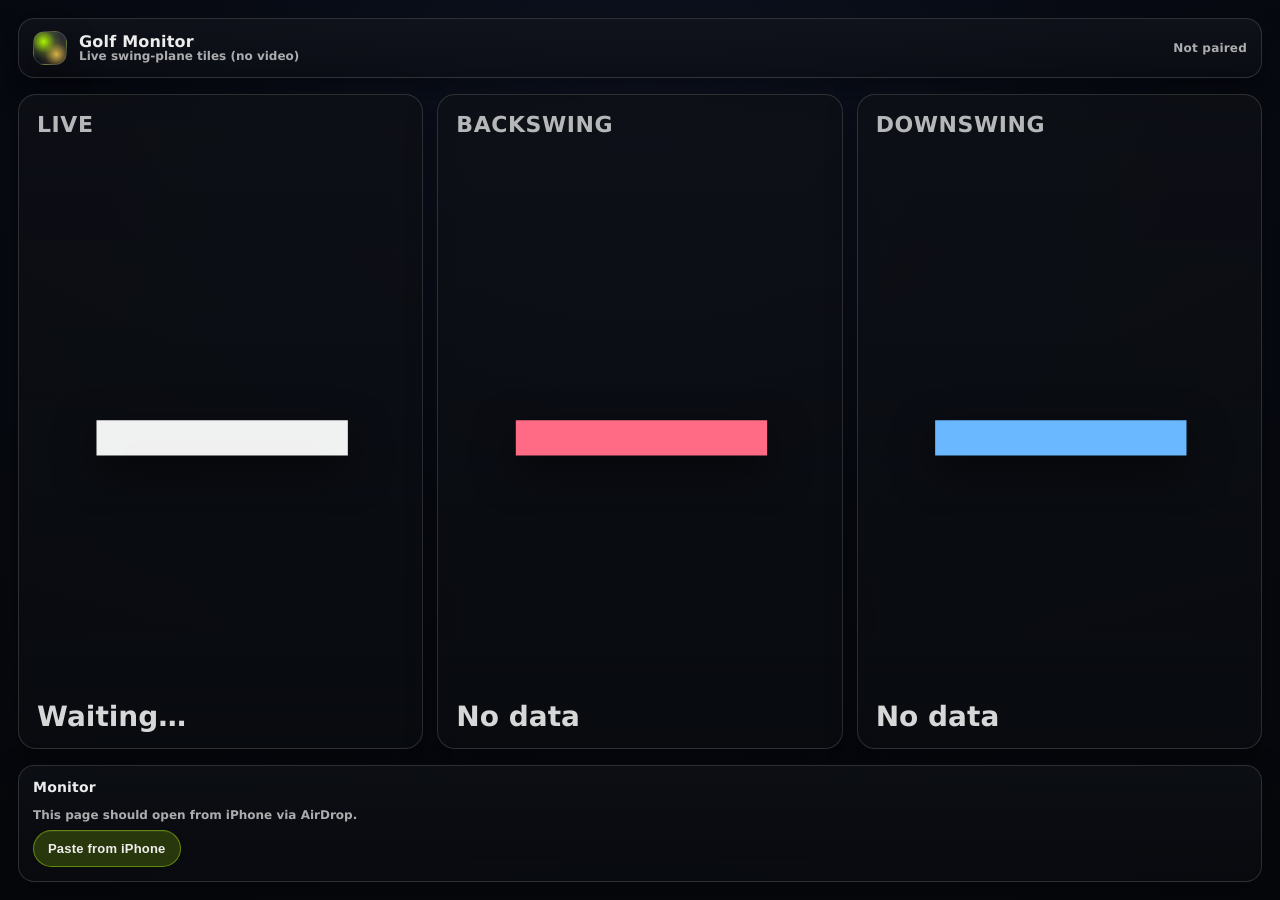
<file: monitor.html>
<!doctype html>
<html lang="en">
  <head>
    <meta charset="utf-8" />
    <meta name="viewport" content="width=device-width, initial-scale=1, viewport-fit=cover" />
    <meta name="theme-color" content="#0b0f19" />
    <title>Golf Monitor</title>
    <link rel="stylesheet" href="./styles.css" />
  </head>
  <body>
    <main class="monitorRoot" aria-label="Swing monitor">
      <header class="monitorHeader">
        <div class="monitorTitle">
          <div class="brandMark" aria-hidden="true"></div>
          <div>
            <div class="monitorTitleTop">Golf Monitor</div>
            <div class="monitorTitleSub">Live swing-plane tiles (no video)</div>
          </div>
        </div>
        <div class="monitorStatus" id="monitorStatus" role="status" aria-live="polite">Not paired</div>
      </header>

      <section class="monitorGrid" aria-label="Swing tiles">
        <div class="monitorTile live" id="tileLive">
          <div class="monitorTileLabel">Live</div>
          <div class="monitorTileBig" id="liveIcon"><span class="monitorTileGlyph" aria-hidden="true">—</span></div>
          <div class="monitorTileMeta" id="liveMeta">Waiting…</div>
        </div>
        <div class="monitorTile backswing" id="tileBackswing">
          <div class="monitorTileLabel">Backswing</div>
          <div class="monitorTileBig" id="backIcon"><span class="monitorTileGlyph" aria-hidden="true">—</span></div>
          <div class="monitorTileMeta" id="backMeta">No data</div>
        </div>
        <div class="monitorTile downswing" id="tileDownswing">
          <div class="monitorTileLabel">Downswing</div>
          <div class="monitorTileBig" id="downIcon"><span class="monitorTileGlyph" aria-hidden="true">—</span></div>
          <div class="monitorTileMeta" id="downMeta">No data</div>
        </div>
      </section>

      <section class="monitorPair" aria-label="Pairing">
        <div class="monitorPairCard">
          <div class="monitorPairTitle">Monitor</div>

          <!-- Shown before an offer arrives -->
          <div id="pairIdle">
            <div class="monitorPairHint">This page should open from iPhone via AirDrop.</div>
            <div class="monitorPairRow">
              <button class="btn primary" type="button" id="btnPasteOffer">Paste from iPhone</button>
            </div>
            <div id="panePaste" hidden>
              <textarea id="offerText" class="monitorText" rows="4" spellcheck="false" autocapitalize="off" placeholder="Paste the link or offer text here…"></textarea>
              <div class="monitorPairRow">
                <button class="btn primary" type="button" id="btnUseOffer">Use offer</button>
              </div>
            </div>
          </div>

          <!-- Shown after the offer is processed and an answer is ready -->
          <div id="pairAnswer" hidden>
            <div class="monitorPairHint" id="answerHint">Answer ready</div>
            <div class="monitorPairRow">
              <button class="btn" type="button" id="btnCopyAnswer">Copy (fallback)</button>
            </div>
          </div>
        </div>
      </section>
    </main>

    <script type="module" src="./monitor.js"></script>
  </body>
</html>
</file>
<file: styles.css>
:root {
  color-scheme: dark;
  --bg: #06070b;
  --bg2: #070a12;
  --panel: rgba(14, 16, 22, 0.68);
  --panel-2: rgba(10, 12, 16, 0.72);
  --panel-border: rgba(255, 255, 255, 0.10);
  --panel-border-2: rgba(255, 255, 255, 0.14);
  --text: rgba(255, 255, 255, 0.92);
  --muted: rgba(255, 255, 255, 0.66);
  --faint: rgba(255, 255, 255, 0.10);

  /* Brand accents (match reference: acid green + warm highlights) */
  --lime: #b5ff00;
  --lime-2: #7dff4d;
  --amber: #ffd44d;
  --primary: var(--lime);
  --danger: #ff4d6d;

  --shadow: 0 18px 70px rgba(0, 0, 0, 0.50);
  --shadow-soft: 0 10px 30px rgba(0, 0, 0, 0.35);
  --radius: 16px;
  --radius-sm: 12px;
  --radius-pill: 999px;
  --dock-pad: 10px;
}

*,
*::before,
*::after {
  box-sizing: border-box;
}

html,
body {
  height: 100%;
  margin: 0;
  background: radial-gradient(1200px 900px at 50% 15%, #0e1321 0%, var(--bg2) 45%, var(--bg) 100%);
  color: var(--text);
  font-family: ui-sans-serif, system-ui, -apple-system, Segoe UI, Roboto, Arial,
    "Apple Color Emoji", "Segoe UI Emoji";
  -webkit-font-smoothing: antialiased;
  text-rendering: geometricPrecision;
}

.app {
  height: 100%;
}

.stage {
  position: relative;
  width: 100vw;
  height: 100vh;
  height: 100dvh;
  overflow: hidden;
  background: #000;
  touch-action: none;
}

.vignette {
  position: absolute;
  inset: 0;
  z-index: 0;
  pointer-events: none;
  background:
    radial-gradient(1200px 700px at 50% 30%, rgba(0,0,0,0) 52%, rgba(0,0,0,0.52) 100%),
    radial-gradient(900px 500px at 10% 10%, rgba(181,255,0,0.10) 0%, rgba(181,255,0,0) 55%),
    radial-gradient(900px 500px at 90% 15%, rgba(255,212,77,0.10) 0%, rgba(255,212,77,0) 55%);
}

.video {
  position: absolute;
  inset: 0;
  display: block;
  width: 100%;
  height: 100%;
  object-fit: cover;
  object-position: 50% 50%;
  transform: scaleX(-1);
  filter: contrast(1.05) saturate(1.06);
}

.overlay {
  position: absolute;
  inset: 0;
  width: 100%;
  height: 100%;
  z-index: 2;
}

.hud {
  position: absolute;
  left: env(safe-area-inset-left);
  right: env(safe-area-inset-right);
  display: flex;
  gap: 10px;
  align-items: center;
  padding: 10px 12px;
  background: linear-gradient(180deg, rgba(18,20,28,0.78) 0%, rgba(12,14,20,0.62) 100%);
  border: 1px solid var(--panel-border-2);
  backdrop-filter: blur(10px);
  -webkit-backdrop-filter: blur(10px);
  margin: 10px;
  border-radius: var(--radius);
  box-shadow: var(--shadow-soft);
  z-index: 5;
}

.hud.top {
  top: env(safe-area-inset-top);
  justify-content: space-between;
}

.hud.bottom {
  /* Sit above the iOS home indicator so the handle doesn't conflict with the
     system swipe-up gesture. env(safe-area-inset-bottom) is 34px on Face ID
     iPhones; we add a 4px visual gap on top of that. */
  bottom: calc(env(safe-area-inset-bottom, 0px) + 4px);
  left: 10px;
  right: 10px;
  margin: 0;
  border-radius: var(--radius) var(--radius) var(--radius) var(--radius);
  justify-content: center;
  /* No top padding — the hudHandle provides that height */
  padding: 0 var(--dock-pad) var(--dock-pad);
  /* Collapsed: only the handle (36px) peeks above the bottom position */
  transform: translateY(calc(100% - 36px));
  transition: transform 320ms cubic-bezier(0.32, 0.72, 0, 1);
  overflow: hidden;
  /* Ensure the dock can't exceed available width */
  flex-direction: column;
  align-items: center;
}

.hud.bottom.expanded {
  transform: translateY(0);
}

/* During active recording: completely slide below screen */
.hud.bottom.recording {
  transform: translateY(100%);
  pointer-events: none;
}

/* Top HUD: keep existing fade-out auto-hide */
.hud.top.hidden {
  opacity: 0;
  pointer-events: none;
  transform: translateY(-10px);
}

.hud.top {
  transition: opacity 180ms ease, transform 180ms ease;
}

/* ── Drawer handle ──────────────────────────────────────────────────────────── */

.hudHandle {
  width: calc(100% + var(--dock-pad) * 2); /* stretch to panel edges */
  height: 36px;
  margin: 0 calc(-1 * var(--dock-pad));
  display: flex;
  align-items: center;
  justify-content: center;
  cursor: pointer;
  touch-action: none;
  user-select: none;
  flex-shrink: 0;
  border-radius: var(--radius) var(--radius) 0 0;
}

.hudHandlePill {
  width: 36px;
  height: 4px;
  border-radius: 2px;
  background: rgba(255, 255, 255, 0.28);
  transition: background 160ms ease, width 160ms ease;
}

.hudHandle:hover .hudHandlePill,
.hudHandle:active .hudHandlePill {
  background: rgba(255, 255, 255, 0.58);
  width: 44px;
}

.seg {
  display: inline-flex;
  border: 1px solid var(--panel-border);
  border-radius: var(--radius-pill);
  overflow: hidden;
  background: rgba(255, 255, 255, 0.04);
  box-shadow: inset 0 1px 0 rgba(255,255,255,0.06);
}

.segBtn {
  border: 0;
  background: transparent;
  color: var(--muted);
  padding: 10px 14px;
  font-size: 13px;
  font-weight: 800;
  letter-spacing: 0.2px;
}

.segBtn.active {
  background: rgba(255, 255, 255, 0.10);
  color: var(--text);
}

.select {
  appearance: none;
  border: 1px solid var(--panel-border);
  background: rgba(255, 255, 255, 0.06);
  color: var(--text);
  padding: 10px 14px;
  border-radius: var(--radius-pill);
  font-size: 13px;
  font-weight: 800;
  letter-spacing: 0.2px;
  box-shadow: inset 0 1px 0 rgba(255,255,255,0.06);
}

.select:disabled {
  opacity: 0.45;
}

.countdown {
  position: absolute;
  inset: 0;
  display: none;
  align-items: center;
  justify-content: center;
  background:
    radial-gradient(700px 500px at 50% 40%, rgba(0,0,0,0.10) 0%, rgba(0,0,0,0.42) 70%, rgba(0,0,0,0.55) 100%);
  user-select: none;
  pointer-events: none;
  z-index: 6;
}

.countdown.show {
  display: flex;
}

.countdownStack {
  display: flex;
  flex-direction: column;
  align-items: center;
  gap: 10px;
}

.countdownNum {
  font-size: 96px;
  font-weight: 900;
  letter-spacing: -2px;
  color: rgba(255, 255, 255, 0.94);
  text-shadow: 0 12px 40px rgba(0, 0, 0, 0.55);
  line-height: 1;
  min-height: 1em;
}

.countdownHint {
  font-size: 15px;
  font-weight: 750;
  letter-spacing: 0.02em;
  color: rgba(255, 255, 255, 0.76);
  text-align: center;
  max-width: min(340px, 86vw);
  line-height: 1.35;
  text-shadow: 0 4px 20px rgba(0, 0, 0, 0.45);
}

.stopFloat {
  position: absolute;
  top: calc(env(safe-area-inset-top) + 12px);
  right: calc(env(safe-area-inset-right) + 12px);
  z-index: 10;
  display: none;
  appearance: none;
  border: 1px solid color-mix(in oklab, var(--danger) 48%, var(--panel-border));
  background: color-mix(in oklab, var(--danger) 22%, rgba(255, 255, 255, 0.06));
  color: var(--text);
  padding: 10px 14px;
  border-radius: var(--radius-pill);
  font-size: 13px;
  font-weight: 900;
  letter-spacing: 0.2px;
  box-shadow: var(--shadow-soft);
}

.stopFloat.show {
  display: inline-flex;
}

.stopFloat:disabled {
  opacity: 0.6;
}

.brand {
  display: flex;
  align-items: center;
  gap: 10px;
  min-width: 0;
}

.brandMark {
  width: 34px;
  height: 34px;
  border-radius: 12px;
  background:
    radial-gradient(18px 18px at 30% 30%, rgba(181,255,0,0.95) 0%, rgba(181,255,0,0.12) 65%, rgba(181,255,0,0) 100%),
    radial-gradient(18px 18px at 70% 70%, rgba(255,212,77,0.82) 0%, rgba(255,212,77,0.10) 65%, rgba(255,212,77,0) 100%),
    linear-gradient(180deg, rgba(255,255,255,0.14) 0%, rgba(255,255,255,0.02) 100%);
  border: 1px solid rgba(255,255,255,0.12);
  box-shadow: 0 10px 30px rgba(0,0,0,0.35);
}

.brandText {
  display: grid;
  gap: 2px;
}

.brandTitle {
  font-weight: 900;
  letter-spacing: 0.2px;
  font-size: 14px;
  line-height: 1.1;
}

.brandSub {
  font-weight: 700;
  font-size: 12px;
  color: var(--muted);
  line-height: 1.1;
}

.status {
  font-size: 12px;
  color: var(--muted);
  text-align: right;
  font-weight: 700;
  letter-spacing: 0.15px;
}

.btn {
  appearance: none;
  border: 1px solid var(--panel-border);
  background: rgba(255, 255, 255, 0.06);
  color: var(--text);
  padding: 10px 14px;
  border-radius: var(--radius-pill);
  font-size: 13px;
  font-weight: 900;
  letter-spacing: 0.2px;
  display: inline-flex;
  align-items: center;
  gap: 10px;
  box-shadow: inset 0 1px 0 rgba(255,255,255,0.06);
  user-select: none;
}

.btn:disabled {
  opacity: 0.45;
}

.btn.primary {
  background: color-mix(in oklab, var(--primary) 26%, rgba(255, 255, 255, 0.06));
  border-color: color-mix(in oklab, var(--primary) 54%, var(--panel-border));
}

.btn.danger {
  background: color-mix(in oklab, var(--danger) 20%, rgba(255, 255, 255, 0.06));
  border-color: color-mix(in oklab, var(--danger) 52%, var(--panel-border));
}

.btn.accent {
  background: color-mix(in oklab, var(--amber) 18%, rgba(255, 255, 255, 0.06));
  border-color: color-mix(in oklab, var(--amber) 45%, var(--panel-border));
}

.btnIcon {
  width: 18px;
  height: 18px;
  display: inline-flex;
  align-items: center;
  justify-content: center;
  flex: 0 0 auto;
  opacity: 0.92;
}

.btnIcon svg {
  width: 18px;
  height: 18px;
}

.srOnly {
  position: absolute;
  width: 1px;
  height: 1px;
  padding: 0;
  margin: -1px;
  overflow: hidden;
  clip: rect(0, 0, 0, 0);
  white-space: nowrap;
  border: 0;
}

.btnLabel {
  line-height: 1;
}

.btn.small {
  padding: 8px 10px;
  font-size: 13px;
}

.dock {
  width: min(420px, 100%);
  display: grid;
  grid-template-columns: 1fr;
  grid-template-rows: auto auto auto;
  gap: 10px;
  align-items: center;
}

.group {
  display: inline-flex;
  align-items: center;
  gap: 10px;
  padding: 8px;
  border-radius: var(--radius);
  background: linear-gradient(180deg, rgba(255,255,255,0.06) 0%, rgba(255,255,255,0.03) 100%);
  border: 1px solid rgba(255,255,255,0.10);
  box-shadow: inset 0 1px 0 rgba(255,255,255,0.06);
  justify-content: center;
  min-width: 0;
}

.group.row1 {
  width: 100%;
  justify-content: stretch;
}

.group.row2,
.group.row3,
.group.row3a {
  justify-content: space-between;
}

.btn.iconOnly {
  width: 56px;
  height: 52px;
  padding: 0;
  justify-content: center;
  border-radius: 16px;
  gap: 0;
}

.btn.iconOnly .btnIcon {
  width: 22px;
  height: 22px;
  opacity: 0.95;
}

.btn.iconOnly .btnIcon svg {
  width: 22px;
  height: 22px;
}

.group.row2 .btn,
.group.row3 .btn,
.group.row3a .btn {
  flex: 0 0 auto;
}

.group.row3 .select {
  width: 92px;
  text-align: center;
  padding-left: 12px;
  padding-right: 12px;
}

.group.row2 .segBtn {
  padding-left: 16px;
  padding-right: 16px;
}

.group.row2 .seg {
  flex: 0 0 auto;
}

/* Row 1: full-width Start Camera button */
.group.row1 {
  gap: 0;
  padding: 6px 8px;
}

.btn.fullWidth {
  width: 100%;
  justify-content: center;
  font-size: 1rem;
  font-weight: 600;
  letter-spacing: 0.02em;
  height: 48px;
  border-radius: 14px;
}

.group.row2,
.group.row3,
.group.row3a {
  gap: 12px;
}

@media (max-width: 360px) {
  .dock {
    width: 100%;
  }
  .btn.iconOnly {
    width: 52px;
    height: 50px;
  }
  .group.row3 .select {
    width: 86px;
  }
}

.btn:focus-visible,
.segBtn:focus-visible,
.select:focus-visible,
.stopFloat:focus-visible {
  outline: 2px solid color-mix(in oklab, var(--lime) 65%, white 10%);
  outline-offset: 2px;
}

.btn:not(:disabled):active {
  transform: translateY(1px);
}

.segBtn:not(:disabled):active {
  transform: translateY(1px);
}

.help {
  position: absolute;
  inset: 0;
  display: none;
  align-items: center;
  justify-content: center;
  padding: 24px;
  z-index: 20;
  background: rgba(0,0,0,0.35);
  backdrop-filter: blur(8px);
  -webkit-backdrop-filter: blur(8px);
}

.help.show {
  display: flex;
}

.helpCard {
  width: min(520px, 100%);
  background: linear-gradient(180deg, rgba(14,16,22,0.92) 0%, rgba(10,12,16,0.90) 100%);
  border: 1px solid rgba(255,255,255,0.14);
  border-radius: 18px;
  padding: 14px 14px 12px;
  box-shadow: var(--shadow);
}

.helpTitle {
  font-weight: 800;
  margin-bottom: 8px;
  letter-spacing: 0.2px;
}

.helpList {
  margin: 0 0 12px 18px;
  padding: 0;
  color: var(--muted);
  line-height: 1.45;
}

/* ── Post-swing summary overlay ──────────────────────────────────────────── */

.swingSummary {
  position: absolute;
  inset: 0;
  z-index: 16;
  display: none;
  align-items: center;
  justify-content: center;
  padding: 24px;
  background: rgba(0, 0, 0, 0.50);
  backdrop-filter: blur(8px);
  -webkit-backdrop-filter: blur(8px);
  cursor: pointer;
  touch-action: manipulation;
}

.swingSummary.show { display: flex; }

.sswCard {
  width: min(380px, 100%);
  background: linear-gradient(180deg, rgba(15, 17, 24, 0.97) 0%, rgba(10, 12, 18, 0.95) 100%);
  border: 1px solid rgba(255, 255, 255, 0.14);
  border-radius: 26px;
  padding: 22px 20px 16px;
  box-shadow: 0 32px 90px rgba(0, 0, 0, 0.70);
  pointer-events: none; /* tap passes through to parent overlay */
}

.sswTitle {
  font-size: 11px;
  font-weight: 800;
  letter-spacing: 1.2px;
  text-transform: uppercase;
  color: rgba(255, 255, 255, 0.45);
  text-align: center;
  margin-bottom: 18px;
}

.sswRow {
  display: grid;
  grid-template-columns: 1fr 1px 1fr;
  gap: 0;
  align-items: start;
}

.sswDivider {
  background: rgba(255, 255, 255, 0.10);
  align-self: stretch;
}

/* ── Phase cards ─────────────────────────────────── */

.sswPhaseCard {
  display: flex;
  flex-direction: column;
  align-items: center;
  gap: 10px;
  padding: 6px 10px 14px;
}

.sswPhaseName {
  font-size: 10px;
  font-weight: 800;
  letter-spacing: 0.8px;
  text-transform: uppercase;
  color: rgba(255, 255, 255, 0.45);
  line-height: 1;
}

.sswPhaseIcon {
  width: 80px;
  height: 80px;
  border-radius: 50%;
  display: flex;
  align-items: center;
  justify-content: center;
  font-size: 38px;
  line-height: 1;
  transform-origin: center;
  /* default (no data) */
  background: rgba(255, 255, 255, 0.06);
  border: 2px solid rgba(255, 255, 255, 0.14);
  color: rgba(255, 255, 255, 0.40);
  transition: background 200ms ease, border-color 200ms ease, transform 200ms ease;
}

.sswPhaseCard.unknown .sswPhaseIcon.unknown {
  background: rgba(255, 255, 255, 0.06);
  border-color: rgba(255, 255, 255, 0.14);
  color: rgba(255, 255, 255, 0.45);
}

.sswPhaseIcon.above {
  background: rgba(255, 60, 90, 0.18);
  border-color: rgba(255, 107, 133, 0.60);
  color: #ff6b85;
}

.sswPhaseIcon.on {
  background: rgba(60, 220, 120, 0.16);
  border-color: rgba(93, 255, 158, 0.55);
  color: #5dff9e;
}

.sswPhaseIcon.below {
  background: rgba(60, 130, 255, 0.18);
  border-color: rgba(106, 184, 255, 0.55);
  color: #6ab8ff;
}

.sswPhaseResult {
  font-size: 14px;
  font-weight: 900;
  letter-spacing: 0.2px;
  color: rgba(255, 255, 255, 0.85);
  text-align: center;
  line-height: 1.2;
}

.sswPhaseCard.above .sswPhaseResult { color: #ff6b85; }
.sswPhaseCard.on    .sswPhaseResult { color: #5dff9e; }
.sswPhaseCard.below .sswPhaseResult { color: #6ab8ff; }

/* ── Dismiss label / countdown ───────────────────── */

.sswDismiss {
  text-align: center;
  font-size: 11px;
  font-weight: 700;
  letter-spacing: 0.3px;
  color: rgba(255, 255, 255, 0.30);
  margin-top: 14px;
  pointer-events: none;
  min-height: 1em;
}

/* Stance-distance overlay: large glyphs + short words only */
.sswCard--hero {
  width: min(440px, 100%);
  padding: 28px 16px 22px;
}

.sswCard--hero .sswRow {
  align-items: stretch;
}

.sswPhaseName--hero {
  font-size: clamp(17px, 5.2vw, 22px);
  font-weight: 900;
  letter-spacing: 0.18em;
  color: rgba(255, 255, 255, 0.52);
}

.sswPhaseIcon--hero {
  width: clamp(96px, 28vw, 128px);
  height: clamp(96px, 28vw, 128px);
  font-size: clamp(46px, 13vw, 62px);
}

.sswPhaseBigWord {
  font-size: clamp(28px, 8.5vw, 40px);
  font-weight: 900;
  letter-spacing: 0.06em;
  text-align: center;
  line-height: 1;
}

.sswPhaseBigWord.above { color: #ff6b85; }
.sswPhaseBigWord.on    { color: #5dff9e; }
.sswPhaseBigWord.below { color: #6ab8ff; }
.sswPhaseBigWord.unknown { color: rgba(255, 255, 255, 0.35); }

.sswDismiss--hero {
  font-size: clamp(14px, 3.8vw, 18px);
  font-weight: 800;
  letter-spacing: 0.12em;
  color: rgba(255, 255, 255, 0.48);
  margin-top: 22px;
}

.sswTakeaway {
  margin-top: 12px;
  padding-top: 10px;
  border-top: 1px solid rgba(255, 255, 255, 0.08);
}

.sswTakeawayLine {
  margin: 0 0 6px;
  font-size: 13px;
  font-weight: 600;
  line-height: 1.35;
  color: rgba(255, 255, 255, 0.78);
  text-align: center;
}

.sswTakeawayLine:last-child {
  margin-bottom: 0;
}

.sswStripBlock {
  margin-top: 10px;
  display: flex;
  flex-direction: column;
  gap: 6px;
}

.sswStripRow {
  display: flex;
  align-items: center;
  gap: 8px;
  min-height: 18px;
}

.sswStripTitle {
  flex: 0 0 38px;
  font-size: 9px;
  font-weight: 800;
  letter-spacing: 0.5px;
  text-transform: uppercase;
  color: rgba(255, 255, 255, 0.38);
}

.sswDots {
  flex: 1;
  display: flex;
  flex-wrap: wrap;
  gap: 3px;
  align-items: center;
  justify-content: flex-end;
  min-width: 0;
}

.sswDot {
  width: 7px;
  height: 7px;
  border-radius: 50%;
  flex-shrink: 0;
}

.sswDot.above {
  background: #ff6b85;
  box-shadow: 0 0 0 1px rgba(0, 0, 0, 0.35);
}

.sswDot.on {
  background: #5dff9e;
  box-shadow: 0 0 0 1px rgba(0, 0, 0, 0.35);
}

.sswDot.below {
  background: #6ab8ff;
  box-shadow: 0 0 0 1px rgba(0, 0, 0, 0.35);
}

.sswDotMore {
  font-size: 11px;
  font-weight: 900;
  color: rgba(255, 255, 255, 0.35);
  padding-right: 2px;
}

.sswDotNone {
  font-size: 12px;
  font-weight: 700;
  color: rgba(255, 255, 255, 0.25);
}

/* ── Swing journal (dock) ─────────────────────────────────────────────────── */

.group.swingJournal {
  width: 100%;
  flex-direction: column;
  align-items: stretch;
  gap: 8px;
  padding: 10px 10px 8px;
}

.sjHead {
  display: flex;
  align-items: center;
  justify-content: space-between;
  gap: 8px;
}

.sjTitle {
  font-size: 10px;
  font-weight: 800;
  letter-spacing: 0.9px;
  text-transform: uppercase;
  color: rgba(255, 255, 255, 0.42);
}

.btn.sjClear {
  padding: 6px 10px;
  font-size: 12px;
  font-weight: 700;
}

.sjEmpty {
  margin: 0;
  font-size: 12px;
  line-height: 1.35;
  color: var(--muted);
}

.sjEmpty[hidden] {
  display: none;
}

.sjTapHint {
  margin: 0;
  font-size: 11px;
  line-height: 1.35;
  color: rgba(255, 255, 255, 0.38);
}

.sjTapHint[hidden] {
  display: none;
}

.sjList {
  display: flex;
  flex-direction: column;
  gap: 6px;
  max-height: 168px;
  overflow-y: auto;
  -webkit-overflow-scrolling: touch;
}

button.sjRow {
  display: grid;
  grid-template-columns: minmax(52px, 0.35fr) 1fr 1fr;
  gap: 6px 8px;
  align-items: center;
  padding: 8px 10px;
  border-radius: 12px;
  font-size: 11px;
  width: 100%;
  margin: 0;
  font-family: inherit;
  color: inherit;
  text-align: left;
  cursor: pointer;
  appearance: none;
  -webkit-appearance: none;
  border: 1px solid rgba(255, 255, 255, 0.10);
  background: rgba(0, 0, 0, 0.22);
}

button.sjRow:active {
  background: rgba(255, 255, 255, 0.07);
}

.sjWhenClub {
  display: flex;
  flex-direction: column;
  gap: 2px;
  min-width: 0;
}

.sjTime {
  font-weight: 800;
  color: rgba(255, 255, 255, 0.88);
}

.sjClub {
  font-weight: 700;
  color: rgba(255, 210, 80, 0.9);
  font-size: 10px;
}

.sjHalf {
  display: flex;
  align-items: flex-start;
  gap: 4px;
  min-width: 0;
}

.sjTag {
  flex: 0 0 auto;
  font-weight: 900;
  font-size: 9px;
  color: rgba(255, 255, 255, 0.35);
}

.sjPhrase {
  font-weight: 700;
  color: rgba(255, 255, 255, 0.72);
  line-height: 1.2;
  min-width: 0;
}

/* ── Swing journal detail (tap a row) ─────────────────────────────────────── */

.sjDetailRoot {
  position: absolute;
  inset: 0;
  z-index: 22;
  display: none;
  align-items: flex-end;
  justify-content: center;
  padding: 16px;
  padding-bottom: max(16px, env(safe-area-inset-bottom));
  box-sizing: border-box;
}

.sjDetailRoot.show {
  display: flex;
}

.sjDetailBackdrop {
  position: absolute;
  inset: 0;
  background: rgba(0, 0, 0, 0.52);
  backdrop-filter: blur(6px);
  -webkit-backdrop-filter: blur(6px);
}

.sjDetailCard {
  position: relative;
  z-index: 1;
  width: min(100%, 400px);
  max-height: min(74vh, 580px);
  overflow: auto;
  -webkit-overflow-scrolling: touch;
  background: linear-gradient(180deg, rgba(16, 18, 26, 0.98) 0%, rgba(10, 12, 18, 0.97) 100%);
  border: 1px solid rgba(255, 255, 255, 0.14);
  border-radius: 20px;
  padding: 14px 16px 18px;
  box-shadow: 0 24px 80px rgba(0, 0, 0, 0.65);
}

.sjDetailTop {
  display: flex;
  align-items: center;
  justify-content: space-between;
  gap: 12px;
  margin-bottom: 10px;
}

.sjDetailHeading {
  margin: 0;
  font-size: 15px;
  font-weight: 800;
  letter-spacing: 0.02em;
}

.sjDetailClose {
  flex: 0 0 auto;
  width: 40px;
  height: 40px;
  border-radius: 12px;
  border: 1px solid rgba(255, 255, 255, 0.14);
  background: rgba(255, 255, 255, 0.06);
  color: #fff;
  font-size: 22px;
  line-height: 1;
  cursor: pointer;
}

.sjDetailBody {
  font-size: 14px;
  line-height: 1.45;
  color: rgba(255, 255, 255, 0.88);
}

.sjDetailMeta {
  font-size: 13px;
  font-weight: 700;
  color: rgba(255, 255, 255, 0.52);
  margin-bottom: 12px;
}

.sjDetailSection {
  margin-bottom: 14px;
}

.sjDetailSection:last-child {
  margin-bottom: 0;
}

.sjDetailSectionTitle {
  font-size: 10px;
  font-weight: 800;
  letter-spacing: 0.1em;
  text-transform: uppercase;
  color: rgba(255, 255, 255, 0.38);
  margin-bottom: 8px;
}

.sjDetailPhrases {
  display: flex;
  flex-direction: column;
  gap: 8px;
}

.sjDetailPhrases span {
  display: block;
}

.sjDetailTakeaway .sjDetailLine {
  margin: 0 0 8px;
  font-size: 15px;
}

.sjDetailTakeaway .sjDetailLine:last-child {
  margin-bottom: 0;
}

.sjDetailNote {
  margin: 0;
  font-size: 13px;
  color: var(--muted);
}

.sjDetailBody .sswDot {
  width: 9px;
  height: 9px;
}

/* ── Assessment badge ─────────────────────────────────────────────────────── */

.assessment {
  position: absolute;
  top: calc(env(safe-area-inset-top) + 80px);
  right: calc(env(safe-area-inset-right) + 14px);
  z-index: 6;
  display: none;
  flex-direction: column;
  align-items: flex-end;
  gap: 3px;
  min-width: 96px;
  padding: 8px 14px;
  border-radius: 14px;
  background: rgba(14, 16, 22, 0.82);
  border: 1px solid rgba(255, 255, 255, 0.14);
  backdrop-filter: blur(12px);
  -webkit-backdrop-filter: blur(12px);
  pointer-events: none;
  transform-origin: top right;
  transition: border-color 220ms ease, background 220ms ease, border-width 160ms ease;
}

.assessment.show {
  display: flex;
}

.assessment.above {
  border-color: rgba(255, 77, 109, 0.55);
  background: rgba(255, 30, 60, 0.22);
}

.assessment.on {
  border-color: rgba(77, 255, 145, 0.50);
  background: rgba(30, 180, 90, 0.18);
}

.assessment.below {
  border-color: rgba(77, 153, 255, 0.50);
  background: rgba(30, 100, 220, 0.20);
}

.assessPhase {
  font-size: 13px;
  font-weight: 800;
  color: rgba(255, 255, 255, 0.58);
  letter-spacing: 0.6px;
  text-transform: uppercase;
  line-height: 1;
}

.assessPlane {
  font-size: 20px;
  font-weight: 900;
  color: rgba(255, 255, 255, 0.94);
  letter-spacing: 0.1px;
  line-height: 1.2;
}

.assessment.above .assessPlane { color: #ff6b85; }
.assessment.on    .assessPlane { color: #5dff9e; }
.assessment.below .assessPlane { color: #6ab8ff; }

/* Level classes: colour border only — no size or scale changes on the phone badge. */
.assessment.planeL0 { border-width: 2px; }
.assessment.planeL1 { border-width: 2px; }
.assessment.planeL2 { border-width: 2px; }
.assessment.planeL3 { border-width: 3px; }

/* ── Frame-fill guide — full-screen so it’s readable while taking stance ───── */

.frameGuide {
  position: absolute;
  inset: 0;
  z-index: 12;
  display: none;
  box-sizing: border-box;
  align-items: center;
  justify-content: center;
  padding: max(24px, env(safe-area-inset-top))
    max(20px, env(safe-area-inset-right))
    max(28px, env(safe-area-inset-bottom))
    max(20px, env(safe-area-inset-left));
  text-align: center;
  background: rgba(6, 8, 14, 0.38);
  backdrop-filter: blur(10px);
  -webkit-backdrop-filter: blur(10px);
  pointer-events: none;
  font-size: clamp(1.75rem, 7.5vmin, 3.25rem);
  font-weight: 900;
  line-height: 1.2;
  letter-spacing: 0.02em;
  color: #ffe8a8;
  text-shadow:
    0 0 28px rgba(255, 200, 80, 0.35),
    0 2px 0 rgba(0, 0, 0, 0.55);
  white-space: pre-line;
  max-width: 100%;
}

.frameGuide.show {
  display: flex;
}

/* ── Club selector in drawer row 1 ───────────────────────────────────────── */

.clubSelect {
  /* Compact width — longest label is "3 Wood" (~56px) */
  min-width: 80px;
  max-width: 100px;
  text-align: center;
  padding-left: 10px;
  padding-right: 10px;
}

/* ── Color-mix fallback ───────────────────────────────────────────────────── */

@supports not (color-mix(in oklab, white 50%, black)) {
  .btn.primary {
    background: rgba(181, 255, 0, 0.18);
    border-color: rgba(181, 255, 0, 0.42);
  }
  .btn.danger {
    background: rgba(255, 77, 109, 0.18);
    border-color: rgba(255, 77, 109, 0.40);
  }
  .btn.accent {
    background: rgba(255, 212, 77, 0.14);
    border-color: rgba(255, 212, 77, 0.35);
  }
}

/* ── iPad Monitor page ─────────────────────────────────────────────────────── */

.monitorRoot {
  min-height: 100vh;
  min-height: 100dvh;
  padding: max(18px, env(safe-area-inset-top)) max(18px, env(safe-area-inset-right)) max(18px, env(safe-area-inset-bottom)) max(18px, env(safe-area-inset-left));
  display: grid;
  grid-template-rows: auto 1fr auto;
  gap: 16px;
}

.monitorHeader {
  display: flex;
  align-items: center;
  justify-content: space-between;
  gap: 16px;
  padding: 12px 14px;
  border-radius: var(--radius);
  border: 1px solid var(--panel-border-2);
  background: linear-gradient(180deg, rgba(18,20,28,0.78) 0%, rgba(12,14,20,0.62) 100%);
  box-shadow: var(--shadow-soft);
}

.monitorTitle {
  display: flex;
  align-items: center;
  gap: 12px;
}

.monitorTitleTop {
  font-weight: 900;
  letter-spacing: 0.2px;
  font-size: 16px;
  line-height: 1.1;
}

.monitorTitleSub {
  font-weight: 700;
  font-size: 12px;
  color: var(--muted);
  line-height: 1.1;
}

.monitorStatus {
  font-size: 12px;
  color: var(--muted);
  text-align: right;
  font-weight: 800;
  letter-spacing: 0.2px;
}

.monitorGrid {
  display: grid;
  grid-template-columns: repeat(3, 1fr);
  gap: 14px;
  align-items: stretch;
}

.monitorTile {
  border-radius: 18px;
  border: 1px solid rgba(255,255,255,0.14);
  background: linear-gradient(180deg, rgba(14,16,22,0.82) 0%, rgba(10,12,16,0.74) 100%);
  box-shadow: var(--shadow-soft);
  padding: 14px 14px 12px;
  display: grid;
  grid-template-rows: auto 1fr auto;
  min-height: 240px;
}

.monitorTileLabel {
  font-size: 12px;
  font-weight: 900;
  letter-spacing: 0.4px;
  text-transform: uppercase;
  color: rgba(255,255,255,0.70);
}

.monitorTileBig {
  display: grid;
  place-items: center;
  font-size: clamp(96px, 16vw, 240px);
  font-weight: 900;
  letter-spacing: -2px;
  line-height: 1;
  text-shadow: 0 14px 40px rgba(0,0,0,0.55);
  transition: color 160ms ease;
}

.monitorTileGlyph {
  display: inline-block;
  transform-origin: center;
  transition: transform 200ms cubic-bezier(0.2, 0.85, 0.25, 1), color 160ms ease;
}

.monitorTileMeta {
  font-size: 14px;
  font-weight: 800;
  color: rgba(255,255,255,0.84);
}

/* Wide layout (typical iPad landscape): swing tiles are the focal read — keep
   header / pairing typography unchanged above. */
@media (min-width: 901px) {
  .monitorTile {
    min-height: 280px;
    padding: 18px 18px 14px;
  }

  .monitorTileLabel {
    font-size: 22px;
    letter-spacing: 0.55px;
  }

  .monitorTileBig {
    font-size: clamp(140px, 22vw, 340px);
    letter-spacing: -3px;
  }

  .monitorTileMeta {
    font-size: 28px;
    line-height: 1.25;
  }
}

.monitorTile.live .monitorTileBig { color: rgba(255,255,255,0.94); }
.monitorTile.backswing .monitorTileBig { color: #ff6b85; }
.monitorTile.downswing .monitorTileBig { color: #6ab8ff; }

.monitorPair {
  display: grid;
}

.monitorPairCard {
  border-radius: var(--radius);
  border: 1px solid rgba(255,255,255,0.14);
  background: linear-gradient(180deg, rgba(14,16,22,0.82) 0%, rgba(10,12,16,0.74) 100%);
  box-shadow: var(--shadow-soft);
  padding: 14px;
  display: grid;
  gap: 12px;
}

.monitorPairTitle {
  font-weight: 900;
  letter-spacing: 0.2px;
  font-size: 14px;
}

.monitorPairRow {
  display: flex;
  gap: 12px;
  flex-wrap: wrap;
  align-items: center;
}

.monitorPairHint {
  font-size: 12px;
  color: var(--muted);
  font-weight: 700;
  margin-bottom: 8px;
}

.monitorPairBody {
  display: grid;
  gap: 12px;
}

.monitorText {
  width: 100%;
  border-radius: 14px;
  border: 1px solid rgba(255,255,255,0.14);
  background: rgba(0,0,0,0.28);
  color: rgba(255,255,255,0.92);
  padding: 10px 12px;
  font-family: ui-monospace, SFMono-Regular, Menlo, Consolas, "Liberation Mono", monospace;
  font-size: 12px;
  line-height: 1.4;
  resize: vertical;
}


@media (max-width: 900px) {
  .monitorGrid {
    grid-template-columns: 1fr;
  }
  .monitorTile {
    min-height: 200px;
  }
}

/* iPhone pairing panel (in-app) */

.monitorPanel {
  position: absolute;
  inset: 0;
  display: none;
  align-items: center;
  justify-content: center;
  padding: 18px;
  z-index: 25;
  background: rgba(0,0,0,0.38);
  backdrop-filter: blur(10px);
  -webkit-backdrop-filter: blur(10px);
}

.monitorPanel.show {
  display: flex;
}

.monitorCard {
  width: min(760px, 100%);
  max-height: calc(100dvh - 36px);
  overflow: auto;
  -webkit-overflow-scrolling: touch;
  background: linear-gradient(180deg, rgba(14,16,22,0.94) 0%, rgba(10,12,16,0.92) 100%);
  border: 1px solid rgba(255,255,255,0.14);
  border-radius: 18px;
  padding: 14px;
  box-shadow: var(--shadow);
  display: grid;
  gap: 12px;
}

.monitorCardTop {
  display: flex;
  align-items: center;
  justify-content: space-between;
  gap: 12px;
}

.monitorCardTitle {
  font-weight: 900;
  letter-spacing: 0.2px;
  font-size: 15px;
}

.monitorCardSub {
  font-size: 12px;
  color: var(--muted);
  font-weight: 800;
}

.monitorHint {
  font-size: 12px;
  color: var(--muted);
  font-weight: 700;
  line-height: 1.35;
}

.monitorBtnRow {
  display: flex;
  gap: 10px;
  flex-wrap: wrap;
}

.monitorDivider {
  height: 1px;
  background: rgba(255,255,255,0.10);
}
</file>
